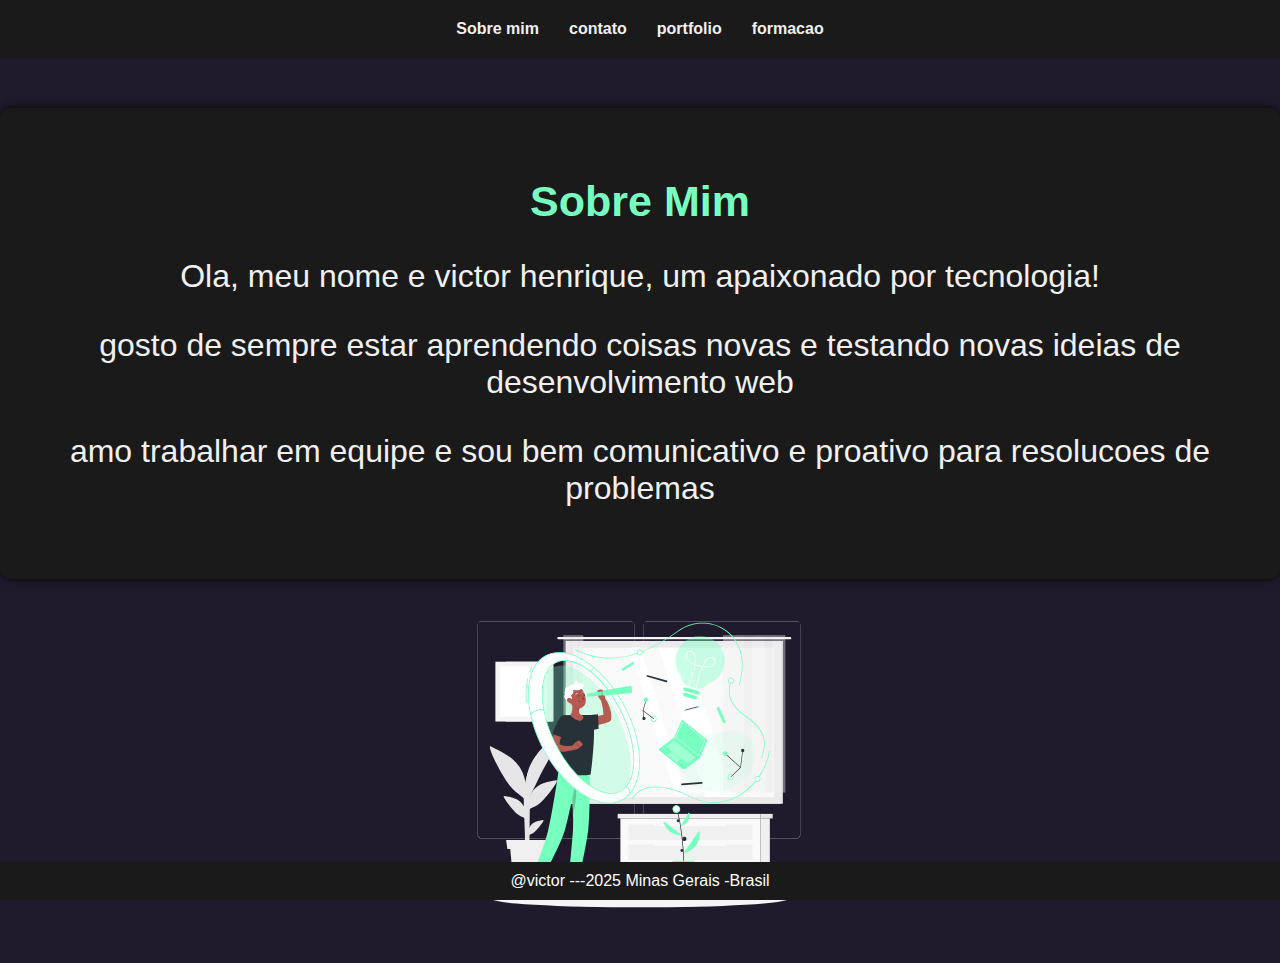
<file: index.html>
<!DOCTYPE html>
<html lang="en">

<head>
    <meta charset="UTF-8">
    <meta name="viewport" content="width=device-width, initial-scale=1.0">
    <title>Sobre</title>
    <link rel="stylesheet" href="style.css">

</head>

<body>
    <!-- barra de navegaçao-->
    <nav>
        <ul>
            <li><a href="index.html"> Sobre mim</a></li>
            <li><a href="contato.html"> contato</a></li>
            <li><a href="portfolio.html"> portfolio</a></li>
            <li><a href="formacao.html"> formacao</a></li>
        </ul>
    </nav>


    <main>
        <!--conteudo principal-->
        <div class="sobre-container">
            <div class="text-sobre">
                <h1>Sobre Mim</h1>
                <p>Ola, meu nome e victor henrique, um apaixonado por tecnologia!</p>
                <p>gosto de sempre estar aprendendo coisas novas e testando novas ideias de desenvolvimento web</p>
                <p>amo trabalhar em equipe e sou bem comunicativo e proativo para resolucoes de problemas</p>

            </div>

        </div>

    </main>
    <div class="esquerda">
        <img src="img/Visionary technology-rafiki.svg">
    </div>



    <!--rodape da pagina-->
    <footer> @victor ---2025 Minas Gerais -Brasil </footer>

</body>

</html>
</file>
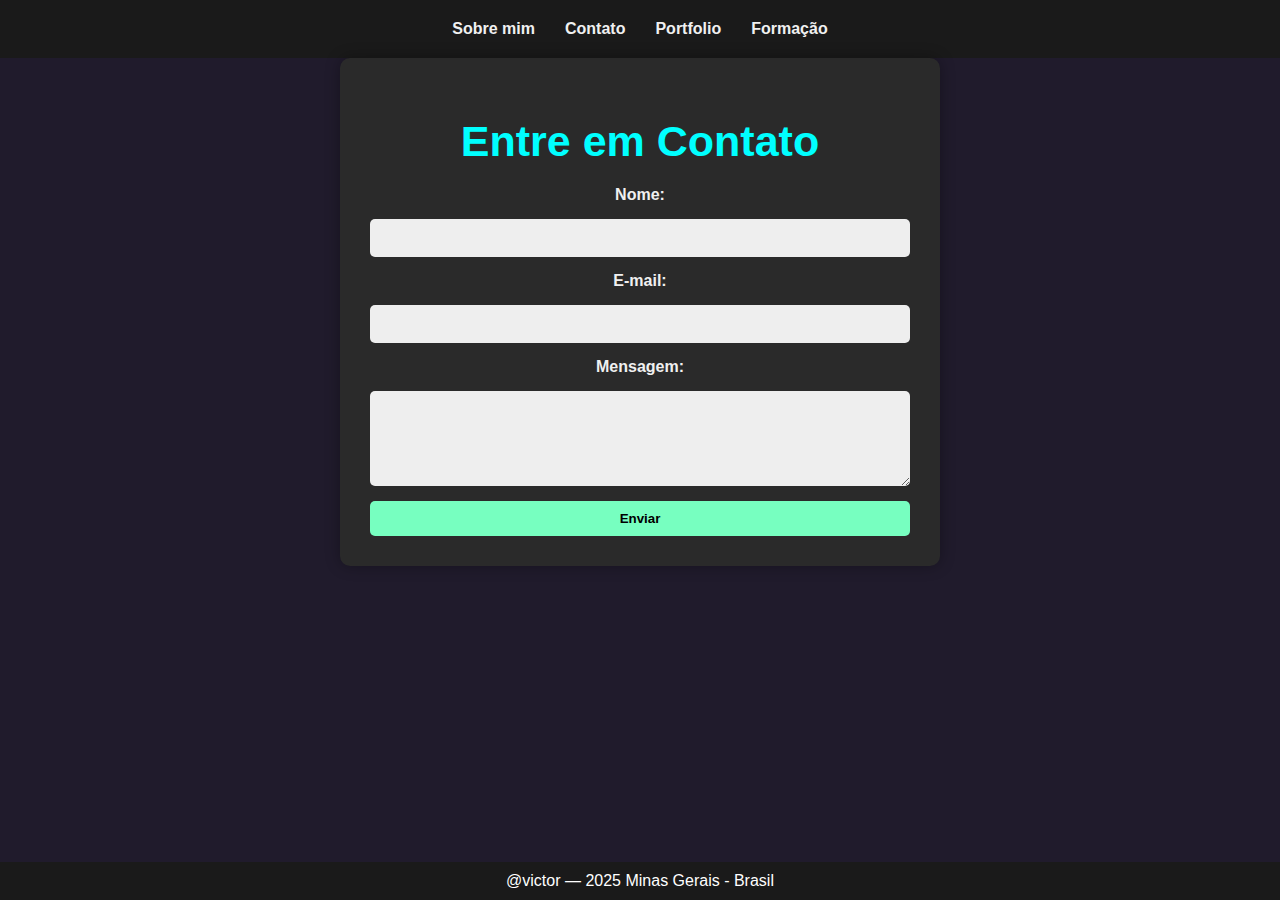
<file: contato.html>
<!DOCTYPE html>
<html lang="pt-br">
<head>
    <meta charset="UTF-8">
    <meta name="viewport" content="width=device-width, initial-scale=1.0">
    <title>Contato</title>
    <link rel="stylesheet" href="style.css">
</head>
<body>
    <!-- Menu de navegação -->
    <nav>
        <ul>
            <li><a href="index.html">Sobre mim</a></li>
            <li><a href="contato.html">Contato</a></li>
            <li><a href="portfolio.html">Portfolio</a></li>
            <li><a href="formacao.html">Formação</a></li>
        </ul>
    </nav>

    <!-- Conteúdo principal: formulário de contato -->
    <main class="contato-container">
        <h1>Entre em Contato</h1>

        <!-- Formulário com evento -->
        <form onsubmit="validarFormulario(event)" class="formulario-contato">
            <label for="nome">Nome:</label>
            <input type="text" id="nome" name="nome" required>

            <label for="email">E-mail:</label>
            <input type="email" id="email" name="email" required>

            <label for="mensagem">Mensagem:</label>
            <textarea id="mensagem" name="mensagem" rows="5" required></textarea>

            <button type="submit">Enviar</button>
        </form>
    </main>

    <footer>@victor — 2025 Minas Gerais - Brasil</footer>

    <script>
        // Valida se todos os campos estão preenchidos 
            event.preventDefault(); 

            const nome = document.getElementById("nome").value.trim();
            const email = document.getElementById("email").value.trim();
            const mensagem = document.getElementById("mensagem").value.trim();

            if (!nome || !email || !mensagem) {
                alert("Por favor, preencha todos os campos.");
            } else {
                alert("Obrigado, " + nome + "! Sua mensagem foi enviada com sucesso.");
                
            }
    
    </script>
</body>
</html>
</file>
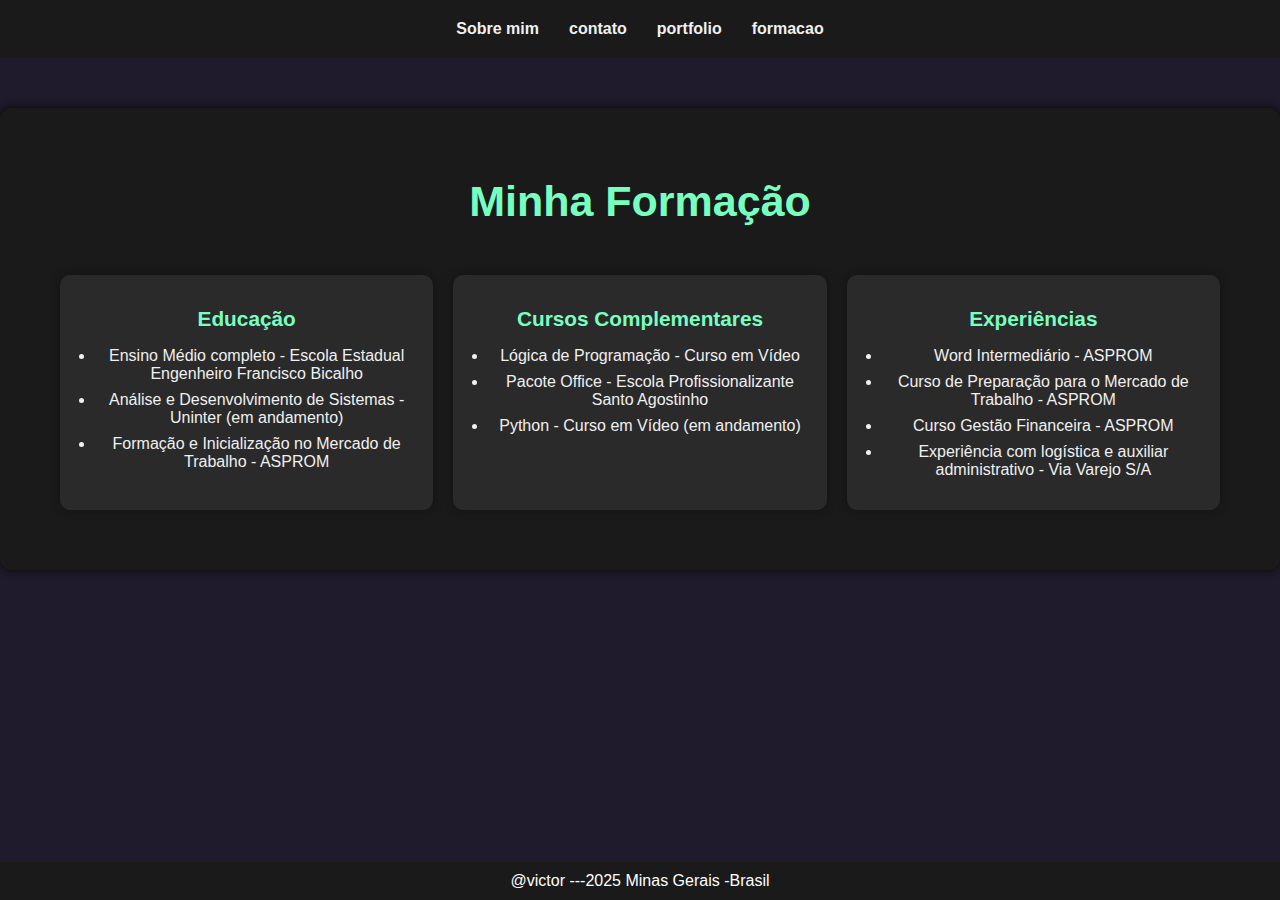
<file: formacao.html>
<!DOCTYPE html>
<html lang="en">

<head>
    <meta charset="UTF-8">
    <meta name="viewport" content="width=device-width, initial-scale=1.0">
    <title>formacao</title>
    <link rel="stylesheet" href="style.css">
</head>


<body>
    <!--barra de navegaçao-->
    <nav>
        <ul>
            <li><a href="index.html"> Sobre mim</a></li>
            <li><a href="contato.html"> contato</a></li>
            <li><a href="portfolio.html"> portfolio</a></li>
            <li><a href="formacao.html"> formacao</a></li>
        </ul>

    </nav>

    <!--conteudo principal-->
   <main>
    <h1>Minha Formação</h1>

    <div class="formacao-container">
        <div class="formacao-bloco">
            <h2>Educação</h2>
            <ul>
                <li>Ensino Médio completo - Escola Estadual Engenheiro Francisco Bicalho</li>
                <li>Análise e Desenvolvimento de Sistemas - Uninter (em andamento)</li>
                <li>Formação e Inicialização no Mercado de Trabalho - ASPROM</li>
            </ul>
        </div>

        <div class="formacao-bloco">
            <h2>Cursos Complementares</h2>
            <ul>
                <li>Lógica de Programação - Curso em Vídeo</li>
                <li>Pacote Office - Escola Profissionalizante Santo Agostinho</li>
                <li>Python - Curso em Vídeo (em andamento)</li>
            </ul>
        </div>

        <div class="formacao-bloco">
            <h2>Experiências</h2>
            <ul>
                <li>Word Intermediário - ASPROM</li>
                <li>Curso de Preparação para o Mercado de Trabalho - ASPROM</li>
                <li>Curso Gestão Financeira - ASPROM</li>
                <li>Experiência com logística e auxiliar administrativo - Via Varejo S/A</li>
            </ul>
        </div>
    </div>
</main>

    <footer> @victor ---2025 Minas Gerais -Brasil </footer>

</body>

</html>
</file>
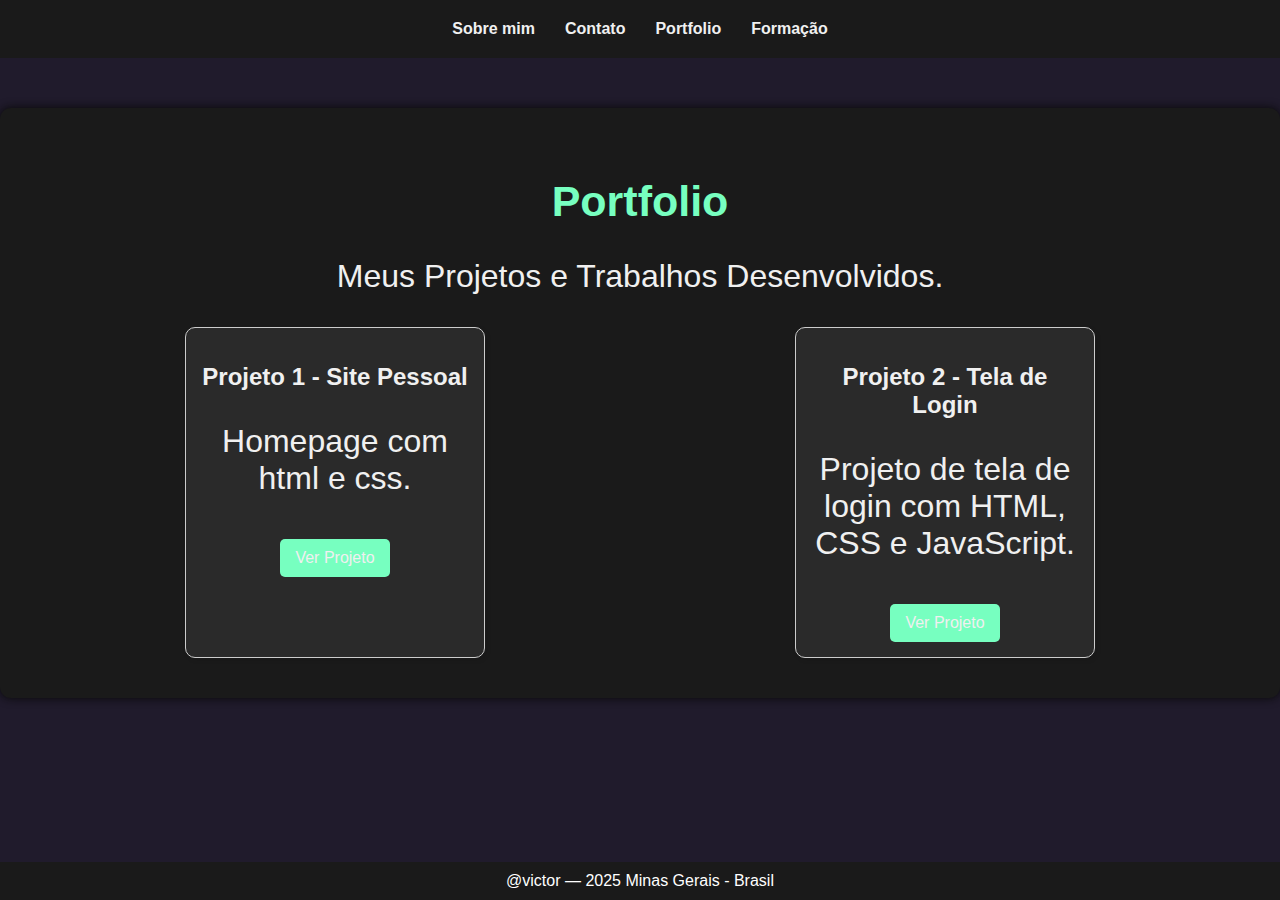
<file: portfolio.html>
<!DOCTYPE html>
<html lang="pt-br">
<head>
    <meta charset="UTF-8">
    <meta name="viewport" content="width=device-width, initial-scale=1.0">
    <title>Portfolio</title>
    <link rel="stylesheet" href="style.css">
</head>
<body>

    <nav>
        <ul>
            <li><a href="index.html">Sobre mim</a></li>
            <li><a href="contato.html">Contato</a></li>
            <li><a href="portfolio.html">Portfolio</a></li>
            <li><a href="formacao.html">Formação</a></li>
        </ul>
    </nav>

  <main>
    <h1>Portfolio</h1>
        <p> Meus Projetos e Trabalhos Desenvolvidos.</p>
   
    <div class="container-projetos">
        <!-- Projeto 1 -->
        <section class="projeto">
            <h2>Projeto 1 - Site Pessoal</h2>
            <p>Homepage com html e css</html>.</p>
            <a href="https://victorlopes7.github.io/portfolio-victor/" target="_blank" class="botao-projeto">Ver Projeto</a>
        </section>

        <!-- Projeto 2 -->
        <section class="projeto">
            <h2>Projeto 2 - Tela de Login</h2>
            <p>Projeto de tela de login com HTML, CSS e JavaScript.</p>
            <a href="https://victorlopes7.github.io/loginproject/" target="_blank" class="botao-projeto">Ver Projeto</a>
        </section>
    </div>
</main>


    <footer>@victor — 2025 Minas Gerais - Brasil</footer>

</body>
</html>
</file>
<file: style.css>
/*estlo geral*/


 /* --- SOBRE MIM ---*/

 body{
    
    font-family: Arial, Helvetica, sans-serif;
    margin: 0;
    padding: 0;
    background-color: #201b2c;
    color: #F0F0F0;
    
}

body *{
    box-sizing: border-box;
}
/*menu de navegacao*/

nav{
    background-color: #1a1a1a;
    padding: 20px;
    justify-items: center;
    


}

nav ul{
    display: flex;
    list-style: none;
    gap: 30px;
    margin: 0;
    padding: 0;
    


}

nav a{
    color: #F0F0F0;
    text-decoration: none;
    font-weight: bold;
}

nav a:hover{
    color: #77ffc0;

}

/*conteudo principal*/

main{
    padding: 40px;
    width: 100%;
    background-color: #1a1a1a;
    box-shadow: 0 0 10px #080808;
    border-radius: 11px;
    margin-top: 50px;
    flex-wrap: wrap;

}

h1{
    color: #77ffc0;
    text-align: left;
    font-size: 43px;

}

/*rodape*/
   footer {
  position: fixed;
  bottom: 0;
  left: 0;
  width: 100%;
  background-color: #1a1a1a;
  color: white;
  text-align: center;
  padding: 10px;
}


.esquerda img {
    width: 30%;
    display: flex;    
    margin: auto;
    flex-wrap: wrap;

}

p{
    font-size: 32px;
}

/* ---FORMAÇAO---*/
.formacao-container {
    display: flex;
    justify-content: space-between;
    gap: 20px;
    padding: 20px;
    flex-wrap: wrap; 
}

.formacao-bloco {
    flex: 1;
    min-width: 250px; 
    background-color: #2a2a2a;
    padding: 15px;
    border-radius: 10px;
    box-shadow: 0 0 10px #00000050;
}

.formacao-bloco h2 {
    color: #77ffc0;
    font-size: 1.3em;
    margin-bottom: 10px;
}

.formacao-bloco ul {
    list-style-type: disc;
    padding-left: 20px;
}

.formacao-bloco li {
    margin-bottom: 8px;
}



/* CONTATO- PRINCIPAL  */
.contato-container {
    padding: 30px;
    max-width: 600px;
    margin: auto;
    background-color: #2a2a2a;
    border-radius: 10px;
    box-shadow: 0 0 15px #00000050;
}


/* Título do formulário */
.contato-container h1 {
    text-align: center;
    margin-bottom: 20px;
    color: #00ffff;
}

.formulario-contato {
    display: flex;
    flex-direction: column;
    gap: 15px;
}

.formulario-contato label {
    font-weight: bold;
}

.formulario-contato input,
.formulario-contato textarea {
    padding: 10px;
    border: none;
    border-radius: 5px;
    background-color: #eee;
    font-size: 1em;
}


/* Botão de envio */
.formulario-contato button {
    padding: 10px;
    background-color: #77ffc0;
    color: #000;
    font-weight: bold;
    border: none;
    border-radius: 5px;
    cursor: pointer;
}

.formulario-contato button:hover {
    background-color: #77ffc0;
}


/*---PORTFOLIO---*/

.container-projetos {
    display: flex;
    justify-content: space-around;
    flex-wrap: wrap;
    gap: 20px;
    margin-top: 20px;
}

.projeto {
    width: 300px;
    border: 1px solid #ccc;
    padding: 15px;
    border-radius: 10px;
    text-align: center;
    background-color: #2a2a2a;
    box-shadow: 2px 2px 5px rgba(0,0,0,0.1);
}

.botao-projeto {
    display: inline-block;
    margin-top: 10px;
    padding: 10px 15px;
    background-color: #77ffc0;
    color: #F0F0F0;
    text-decoration: none;
    border-radius: 5px;
}

.botao-projeto:hover {
    background-color: #77ffc1;
}

main{
    text-align: center;

}
main h1{
    text-align: center;
}
</file>
